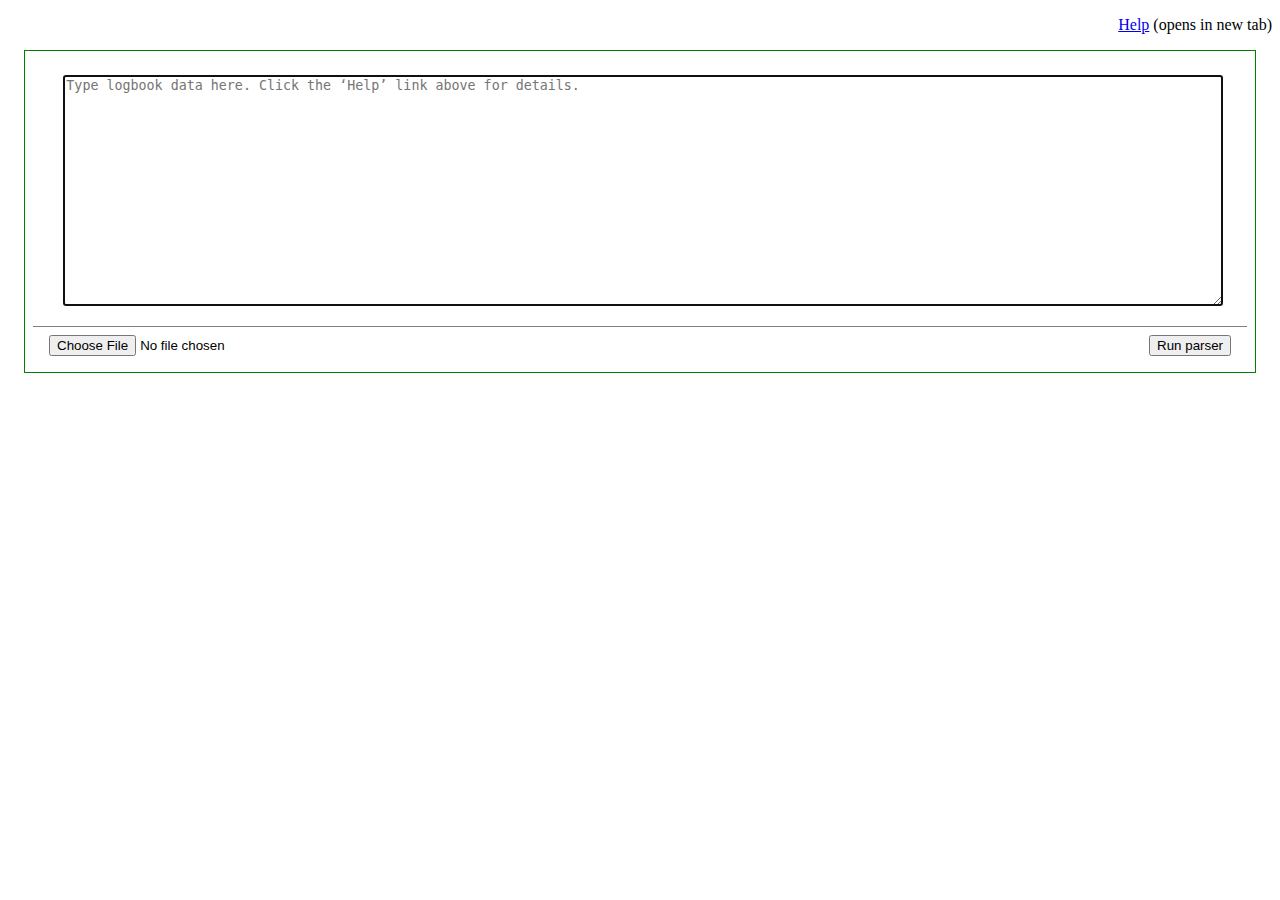
<file: index.html>
<!DOCTYPE html>
<html xmlns="http://www.w3.org/1999/xhtml">
  <head>
    <title>Logbook Entry Generator</title>
    <meta charset='UTF-8'/>
    <meta name="viewport" content="width=device-width, initial-scale=1.0"/>
    <link rel="stylesheet" type="text/css" href="styles.css"/>
    <script src="https://ajax.googleapis.com/ajax/libs/jquery/3.1.1/jquery.min.js"
            type="text/javascript"></script>
    <script src="script.js" type="text/javascript"></script>
  </head>
  <body>
    <p id="helplink"><a href="help.html" target="_blank">Help</a> (opens in new tab)</p>
    <div id="editor">
      <div id="freeform_container">
        <textarea id="freeform" rows="15" cols="80"
                  spellcheck="false"
                  placeholder="Type logbook data here. Click the ‘Help’ link above for details."
                  autofocus="autofocus"></textarea>
      </div>
      <div id="buttons">
        <input id="uploadme" type="file"/>
        <button id="runme" type="button">Run parser</button>
      </div>
    </div>
    <div id="error" class="hidden"></div>
    <div id="duties" class="hidden"></div>
    <div id="sectors" class="hidden"></div>
    <div id="crew" class="hidden"></div>

  </body>
</html>
</file>
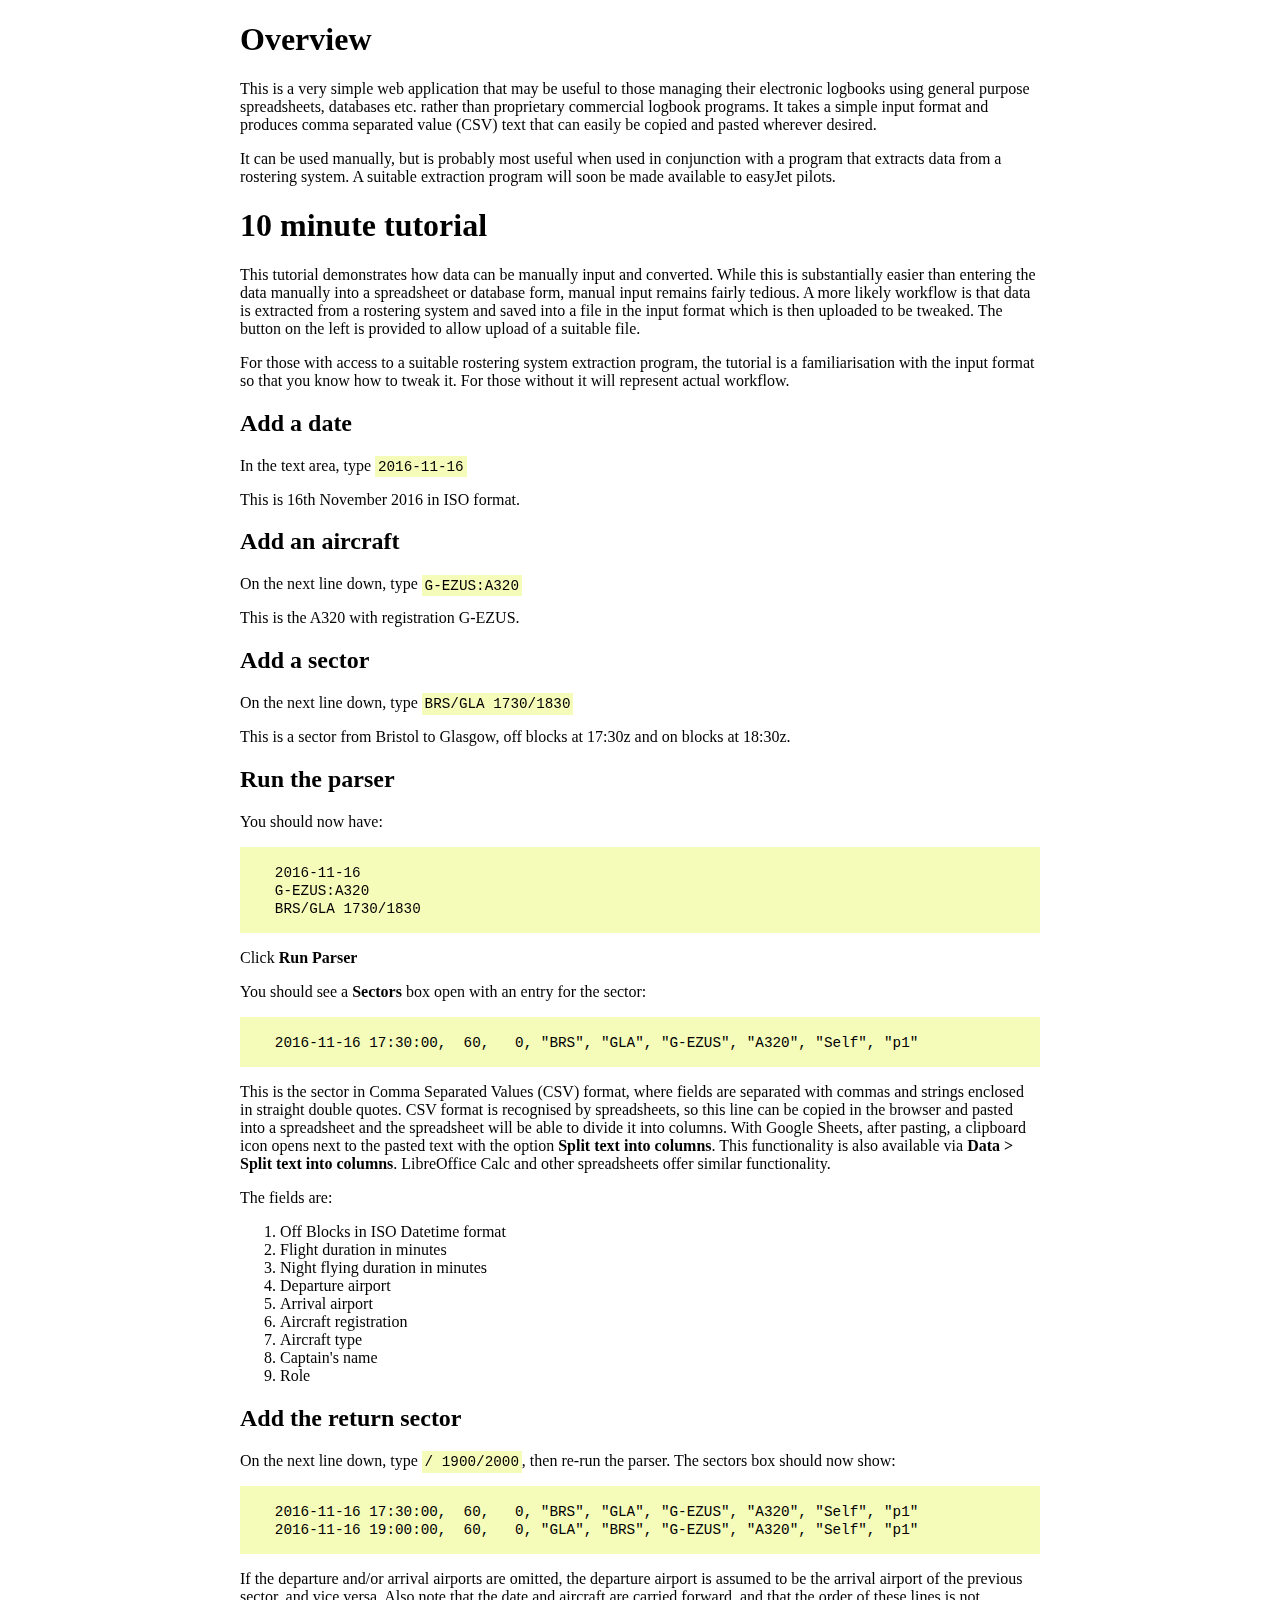
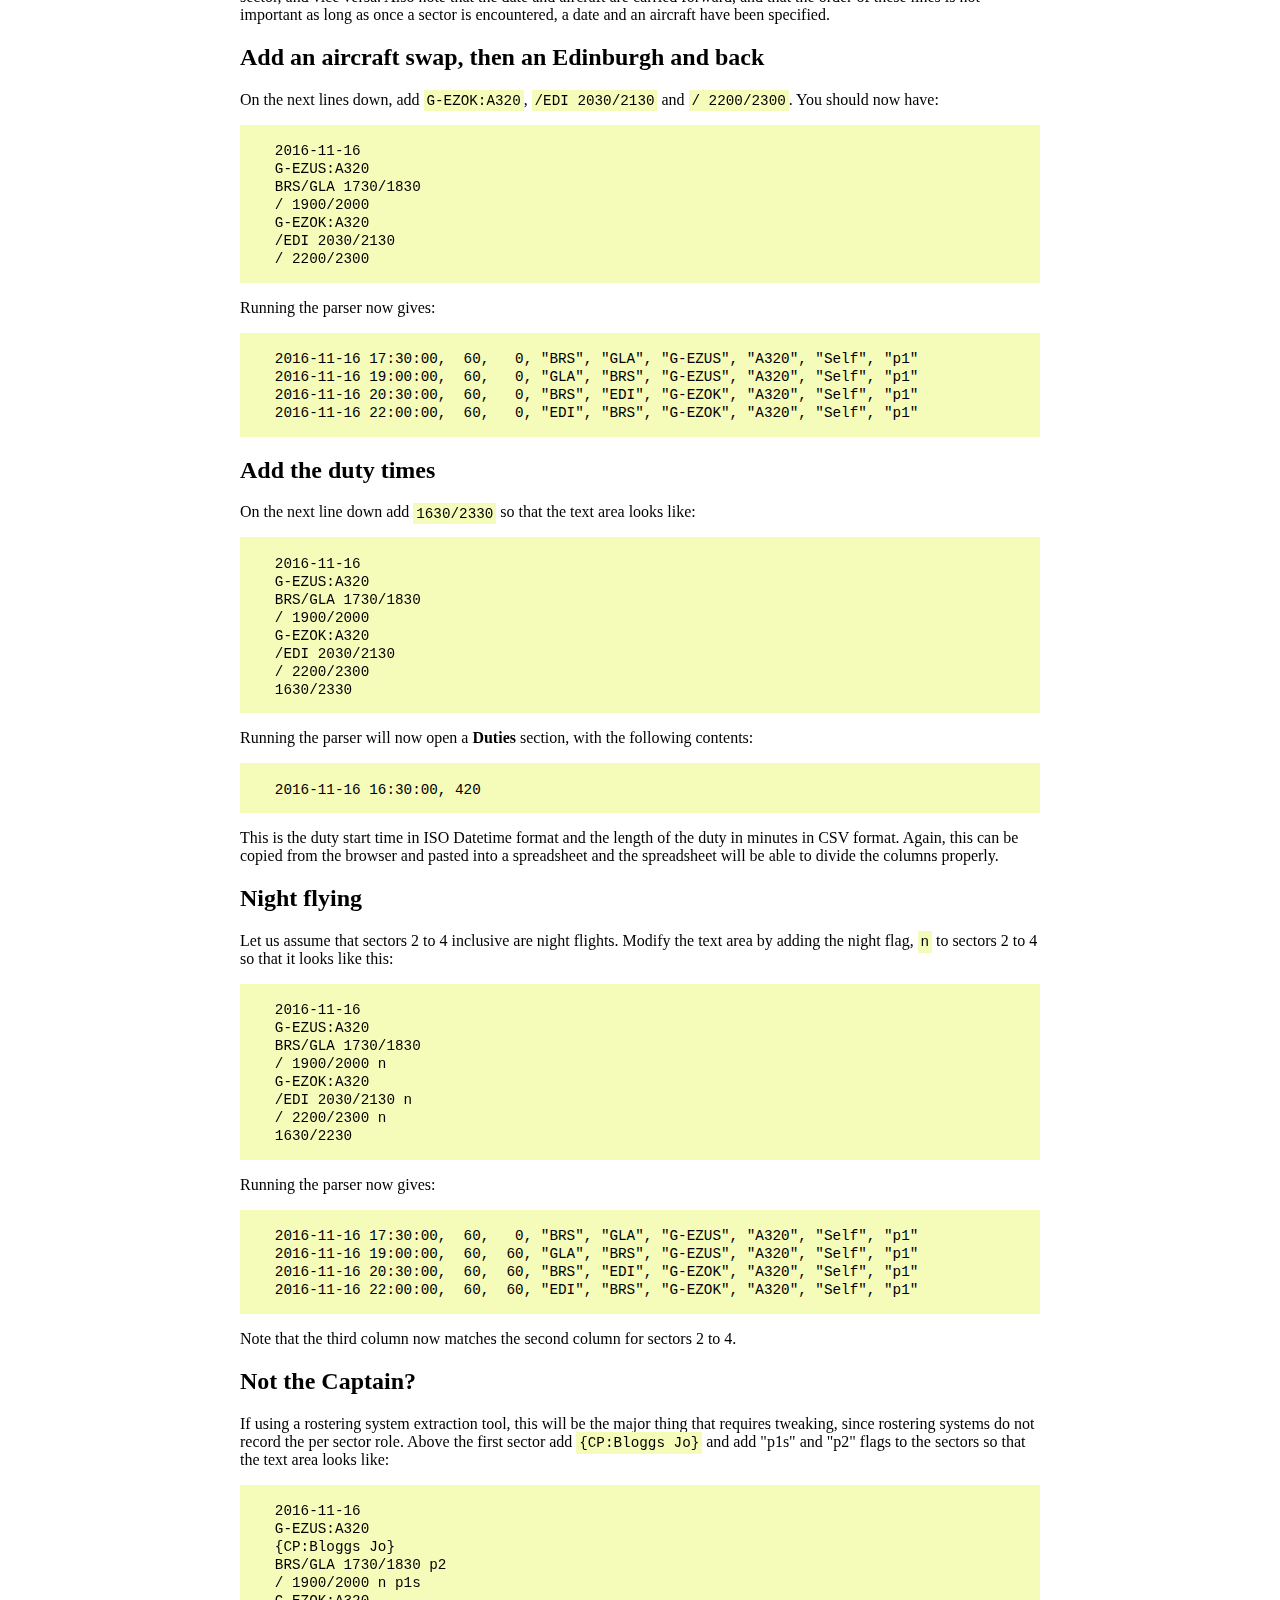
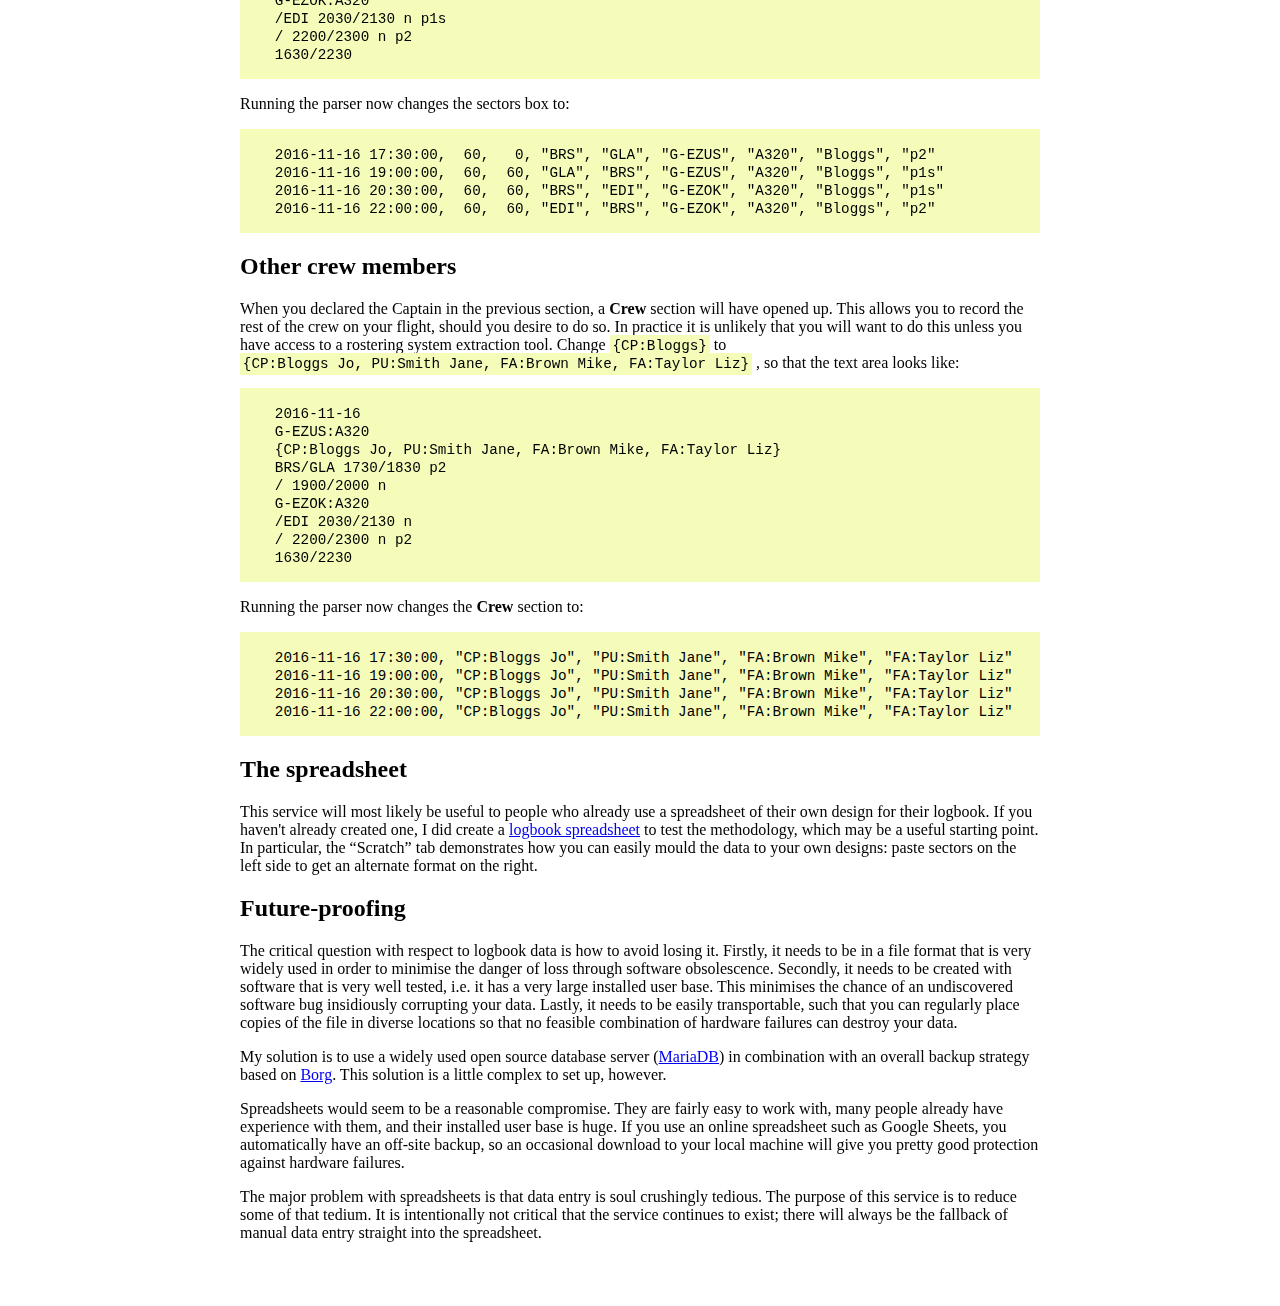
<file: help.html>
<!DOCTYPE html>
<html xmlns="http://www.w3.org/1999/xhtml" xml:lang="en">
  <head>
   <meta charset='UTF-8'/>
   <meta name="viewport" content="width=device-width, initial-scale=1.0"/>
    <title>Help</title>
    <link rel="stylesheet" type="text/css" href="help.css"/>
    <script src="https://ajax.googleapis.com/ajax/libs/jquery/3.1.1/jquery.min.js"
            type="text/javascript"></script>
    <script src="script.js" type="text/javascript"></script>
  </head>
  <body>
    <h1>Overview</h1>

    <p>This is a very simple web application that may be useful to
    those managing their electronic logbooks using general purpose
    spreadsheets, databases etc. rather than proprietary commercial
    logbook programs. It takes a simple input format and produces
    comma separated value (CSV) text that can easily be copied and
    pasted wherever desired.</p>

    <p>It can be used manually, but is probably most useful when used
    in conjunction with a program that extracts data from a rostering
    system. A suitable extraction program will soon be made available
    to easyJet pilots.</p>

    <h1>10 minute tutorial</h1>

    <p>This tutorial demonstrates how data can be manually input and
    converted. While this is substantially easier than entering the
    data manually into a spreadsheet or database form, manual input
    remains fairly tedious. A more likely workflow is that data is
    extracted from a rostering system and saved into a file in the
    input format which is then uploaded to be tweaked. The button on
    the left is provided to allow upload of a suitable file.</p>

    <p>For those with access to a suitable rostering system extraction
    program, the tutorial is a familiarisation with the input format
    so that you know how to tweak it. For those without it will
    represent actual workflow.</p>

    <h2>Add a date</h2>

    <p>In the text area, type <code>2016-11-16</code></p>
    <p>This is 16th November 2016 in ISO format.</p>


    <h2>Add an aircraft</h2>

    <p>On the next line down, type <code>G-EZUS:A320</code></p>
    <p>This is the A320 with registration G-EZUS.</p>


    <h2>Add a sector</h2>

    <p>On the next line down, type <code>BRS/GLA 1730/1830</code></p>
    <p>This is a sector from Bristol to Glasgow, off blocks at 17:30z and on blocks at 18:30z.</p>


    <h2>Run the parser</h2>
    <p>You should now have:</p>

    <div class="codeblock">
      <code>2016-11-16</code><br/>
      <code>G-EZUS:A320</code><br/>
      <code>BRS/GLA 1730/1830</code>
    </div>

    <p>Click <strong>Run Parser</strong></p>
    <p>You should see a <strong>Sectors</strong> box open with an entry for the sector:</p>

    <div class="codeblock">
      <code>2016-11-16 17:30:00,  60,   0, "BRS", "GLA", "G-EZUS", "A320", "Self", "p1"</code>
    </div>

    <p>This is the sector in Comma Separated Values (CSV) format, where fields are separated with
    commas and strings enclosed in straight double quotes. CSV format is recognised by spreadsheets,
    so this line can be copied in the browser and pasted into a spreadsheet and the spreadsheet will
    be able to divide it into columns. With Google Sheets, after pasting, a clipboard icon opens
    next to the pasted text with the option <strong>Split text into columns</strong>. This
    functionality is also available via <strong>Data > Split text into columns</strong>. LibreOffice
    Calc and other spreadsheets offer similar functionality.</p>
    <p>The fields are:</p>
    <ol>
      <li>Off Blocks in ISO Datetime format</li>
      <li>Flight duration in minutes</li>
      <li>Night flying duration in minutes</li>
      <li>Departure airport</li>
      <li>Arrival airport</li>
      <li>Aircraft registration</li>
      <li>Aircraft type</li>
      <li>Captain's name</li>
      <li>Role</li>
    </ol>


    <h2>Add the return sector</h2>
    <p>On the next line down, type <code>/ 1900/2000</code>, then re-run the parser. The sectors box
    should now show:</p>

    <div class="codeblock">
      <code>2016-11-16 17:30:00,  60,   0, "BRS", "GLA", "G-EZUS", "A320", "Self", "p1"</code><br/>
      <code>2016-11-16 19:00:00,  60,   0, "GLA", "BRS", "G-EZUS", "A320", "Self", "p1"</code>
    </div>

    <p>If the departure and/or arrival airports are omitted, the departure airport is assumed to be
    the arrival airport of the previous sector, and vice versa. Also note that the date and aircraft
    are carried forward, and that the order of these lines is not important as long as once a sector
    is encountered, a date and an aircraft have been specified.</p>

    <h2>Add an aircraft swap, then an Edinburgh and back</h2>

    <p>On the next lines down, add <code>G-EZOK:A320</code>, <code>/EDI 2030/2130</code> and <code>/ 2200/2300</code>. You
    should now have:</p>

    <div class="codeblock">
      <code>2016-11-16</code><br/>
      <code>G-EZUS:A320</code><br/>
      <code>BRS/GLA 1730/1830</code><br/>
      <code>/ 1900/2000</code><br/>
      <code>G-EZOK:A320</code><br/>
      <code>/EDI 2030/2130</code><br/>
      <code>/ 2200/2300</code>
    </div>

    <p>Running the parser now gives:</p>

    <div class="codeblock">
      <code>2016-11-16 17:30:00,  60,   0, "BRS", "GLA", "G-EZUS", "A320", "Self", "p1"</code><br/>
      <code>2016-11-16 19:00:00,  60,   0, "GLA", "BRS", "G-EZUS", "A320", "Self", "p1"</code><br/>
      <code>2016-11-16 20:30:00,  60,   0, "BRS", "EDI", "G-EZOK", "A320", "Self", "p1"</code><br/>
      <code>2016-11-16 22:00:00,  60,   0, "EDI", "BRS", "G-EZOK", "A320", "Self", "p1"</code>
    </div>


    <h2>Add the duty times</h2>
    <p>On the next line down add <code>1630/2330</code> so that the text area looks like:</p>

    <div class="codeblock">
      <code>2016-11-16</code><br/>
      <code>G-EZUS:A320</code><br/>
      <code>BRS/GLA 1730/1830</code><br/>
      <code>/ 1900/2000</code><br/>
      <code>G-EZOK:A320</code><br/>
      <code>/EDI 2030/2130</code><br/>
      <code>/ 2200/2300</code><br/>
      <code>1630/2330</code>
    </div>

    <p>Running the parser will now open a <strong>Duties</strong> section, with the following
    contents:</p>

    <div class="codeblock">
      <code>2016-11-16 16:30:00, 420</code>
    </div>

    <p>This is the duty start time in ISO Datetime format and the length of the duty in minutes in
    CSV format. Again, this can be copied from the browser and pasted into a spreadsheet and the
    spreadsheet will be able to divide the columns properly.</p>

    <h2>Night flying</h2>
    <p>Let us assume that sectors 2 to 4 inclusive are night flights. Modify the text area by adding
    the night flag, <code>n</code> to sectors 2 to 4 so that it looks like this:</p>

    <div class="codeblock">
      <code>2016-11-16</code><br/>
      <code>G-EZUS:A320</code><br/>
      <code>BRS/GLA 1730/1830</code><br/>
      <code>/ 1900/2000 n</code><br/>
      <code>G-EZOK:A320</code><br/>
      <code>/EDI 2030/2130 n</code><br/>
      <code>/ 2200/2300 n</code><br/>
      <code>1630/2230</code>
    </div>

    <p>Running the parser now gives:</p>

    <div class="codeblock">
      <code>2016-11-16 17:30:00,  60,   0, "BRS", "GLA", "G-EZUS", "A320", "Self", "p1"</code><br/>
      <code>2016-11-16 19:00:00,  60,  60, "GLA", "BRS", "G-EZUS", "A320", "Self", "p1"</code><br/>
      <code>2016-11-16 20:30:00,  60,  60, "BRS", "EDI", "G-EZOK", "A320", "Self", "p1"</code><br/>
      <code>2016-11-16 22:00:00,  60,  60, "EDI", "BRS", "G-EZOK", "A320", "Self", "p1"</code>
    </div>

    <p>Note that the third column now matches the second column for sectors 2 to 4.</p>

    <h2>Not the Captain?</h2>
    <p>If using a rostering system extraction tool, this will be the
    major thing that requires tweaking, since rostering systems do not
    record the per sector role. Above the first sector add
    <code>{CP:Bloggs Jo}</code> and add "p1s" and "p2" flags to the
    sectors so that the text area looks like:</p>

    <div class="codeblock">
      <code>2016-11-16</code><br/>
      <code>G-EZUS:A320</code><br/>
      <code>{CP:Bloggs Jo}</code><br/>
      <code>BRS/GLA 1730/1830 p2</code><br/>
      <code>/ 1900/2000 n p1s</code><br/>
      <code>G-EZOK:A320</code><br/>
      <code>/EDI 2030/2130 n p1s</code><br/>
      <code>/ 2200/2300 n p2</code><br/>
      <code>1630/2230</code>
    </div>

    <p>Running the parser now changes the sectors box to:</p>

    <div class="codeblock">
      <code>2016-11-16 17:30:00,  60,   0, "BRS", "GLA", "G-EZUS", "A320", "Bloggs", "p2"</code><br/>
      <code>2016-11-16 19:00:00,  60,  60, "GLA", "BRS", "G-EZUS", "A320", "Bloggs", "p1s"</code><br/>
      <code>2016-11-16 20:30:00,  60,  60, "BRS", "EDI", "G-EZOK", "A320", "Bloggs", "p1s"</code><br/>
      <code>2016-11-16 22:00:00,  60,  60, "EDI", "BRS", "G-EZOK", "A320", "Bloggs", "p2"</code>
    </div>

    <h2>Other crew members</h2>

    <p>When you declared the Captain in the previous section, a
    <strong>Crew</strong> section will have opened up. This allows you
    to record the rest of the crew on your flight, should you desire
    to do so. In practice it is unlikely that you will want to do this
    unless you have access to a rostering system extraction
    tool. Change <code>{CP:Bloggs}</code> to

    <code>{CP:Bloggs Jo, PU:Smith Jane, FA:Brown Mike, FA:Taylor Liz}</code>

    , so that the text area looks like:</p>

    <div class="codeblock">
      <code>2016-11-16</code><br/>
      <code>G-EZUS:A320</code><br/>
      <code>{CP:Bloggs Jo, PU:Smith Jane, FA:Brown Mike, FA:Taylor Liz}</code><br/>
      <code>BRS/GLA 1730/1830 p2</code><br/>
      <code>/ 1900/2000 n</code><br/>
      <code>G-EZOK:A320</code><br/>
      <code>/EDI 2030/2130 n</code><br/>
      <code>/ 2200/2300 n p2</code><br/>
      <code>1630/2230</code>
    </div>

    <p>Running the parser now changes the <strong>Crew</strong> section to:</p>
    <div class="codeblock">
      <code>2016-11-16 17:30:00, "CP:Bloggs Jo", "PU:Smith Jane", "FA:Brown Mike", "FA:Taylor Liz"</code><br/>
      <code>2016-11-16 19:00:00, "CP:Bloggs Jo", "PU:Smith Jane", "FA:Brown Mike", "FA:Taylor Liz"</code><br/>
      <code>2016-11-16 20:30:00, "CP:Bloggs Jo", "PU:Smith Jane", "FA:Brown Mike", "FA:Taylor Liz"</code><br/>
      <code>2016-11-16 22:00:00, "CP:Bloggs Jo", "PU:Smith Jane", "FA:Brown Mike", "FA:Taylor Liz"</code>
    </div>


    <h2>The spreadsheet</h2>

    <p>This service will most likely be useful to people who already use a spreadsheet of their own
    design for their logbook. If you haven't already created one, I did create a <a
    href="https://docs.google.com/spreadsheets/d/1CUrIVIbIr5Xdn3cym0Qdb2giAGUvcMOkp39S_3c51Xs/edit?usp=sharing">
    logbook spreadsheet</a> to test the methodology, which may be a useful starting point. In particular,
    the “Scratch” tab demonstrates how you can easily mould the data to your own designs: paste
    sectors on the left side to get an alternate format on the right.</p>

    <h2>Future-proofing</h2>

    <p>The critical question with respect to logbook data is how to avoid losing
    it. Firstly, it needs to be in a file format that is very widely used in order to minimise the
    danger of loss through software obsolescence. Secondly, it needs to be created with software
    that is very well tested, i.e. it has a very large installed user base. This minimises the
    chance of an undiscovered software bug insidiously corrupting your data. Lastly, it needs to be
    easily transportable, such that you can regularly place copies of the file in diverse locations
    so that no feasible combination of hardware failures can destroy your data.</p>

    <p>My solution is to use a widely used open source database server (<a
    href="https://mariadb.org/">MariaDB</a>) in combination with an overall backup strategy based on
    <a href="http://borgbackup.readthedocs.io/en/stable">Borg</a>. This solution is a little complex
    to set up, however.</p>

    <p>Spreadsheets would seem to be a reasonable compromise. They are fairly easy to work with,
    many people already have experience with them, and their installed user base is huge. If you
    use an online spreadsheet such as Google Sheets, you automatically have an off-site backup, so an
    occasional download to your local machine will give you pretty good protection against hardware
    failures.</p>

    <p>The major problem with spreadsheets is that data entry is soul crushingly tedious. The
    purpose of this service is to reduce some of that tedium. It is intentionally not critical that
    the service continues to exist; there will always be the fallback of manual data entry straight
    into the spreadsheet.</p>
  </body>
</html>
</file>
<file: styles.css>
#sectors, #duties, #editor, #crew, #error {
    margin: 1em;
    padding: 0.5em;
}

#sectors, #duties, #editor, #crew {
    border: 1px solid green;
}

#error {
    border: 2px solid red;
}

#sectors, #duties, #crew {
    overflow-x: scroll;
}

textarea {
    width:100%;
    margin: auto;
    resize: vertical;
}

button.clipboard {
    float: right;
    margin-bottom: 1em;
}

#freeform_container {
    width: 95%;
    margin: 1em auto;
}

#freeform {
    width:100%;
    white-space: pre;
}

#freeform.wait {
    background-color: #E8FFE8;
}

#buttons {
    text-align:right;
    padding: 0.5em 1em;
    border-top: 1px solid gray;
}

li pre {
    margin: 0;
}

.hidden {
    display: none;
}

#helplink {
    text-align: right;
}

ul {
    list-style-type: none;
}

h1 {
    font-size: 1.3em;
    margin:0.5em;
    border-bottom: 1px solid gray;
}

body.wait * {
    cursor: progress;
}

#uploadme {
    float: left;
}
</file>
<file: help.css>
body {
    background-color: white;
    color: black;
    margin: 1em auto 4em;
    max-width: 50em;
}

code {
    background-color: #f5fcba;
    font-size: 1.1em;
    padding: 0.2em;
    white-space: pre;
}

.codeblock {
    background-color: #f5fcba;
    padding:1em 2em;
    overflow-x: auto;
}
</file>
